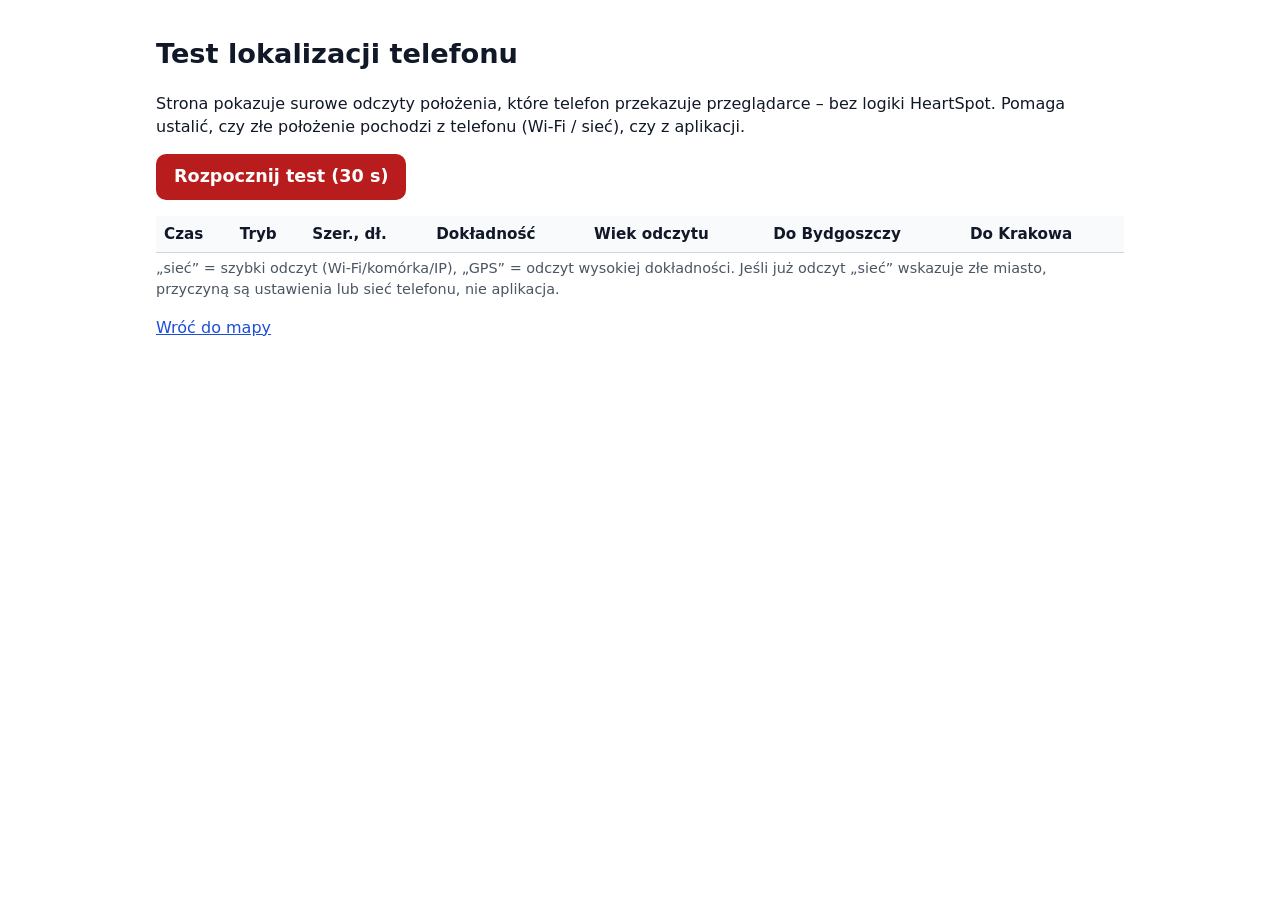
<file: web/test-lokalizacji.html>
<!doctype html>
<html lang="pl">
<head>
  <meta charset="utf-8">
  <meta name="viewport" content="width=device-width, initial-scale=1">
  <title>Test lokalizacji – HeartSpot</title>
  <link rel="icon" href="img/favicon.svg" type="image/svg+xml">
  <link rel="stylesheet" href="style.css?v=4">
</head>
<body>
  <main class="page">
    <h1>Test lokalizacji telefonu</h1>
    <p>Strona pokazuje surowe odczyty położenia, które telefon przekazuje przeglądarce – bez logiki HeartSpot.
      Pomaga ustalić, czy złe położenie pochodzi z telefonu (Wi-Fi / sieć), czy z aplikacji.</p>
    <p><button class="btn btn-primary" id="start" type="button">Rozpocznij test (30 s)</button></p>
    <p id="info" role="status" aria-live="polite" class="muted"></p>
    <div class="table-wrap">
      <table>
        <caption class="visually-hidden">Odczyty położenia</caption>
        <thead><tr><th scope="col">Czas</th><th scope="col">Tryb</th><th scope="col">Szer., dł.</th>
          <th scope="col">Dokładność</th><th scope="col">Wiek odczytu</th><th scope="col">Do Bydgoszczy</th><th scope="col">Do Krakowa</th></tr></thead>
        <tbody id="rows"></tbody>
      </table>
    </div>
    <p class="hint">„sieć” = szybki odczyt (Wi-Fi/komórka/IP), „GPS” = odczyt wysokiej dokładności.
      Jeśli już odczyt „sieć” wskazuje złe miasto, przyczyną są ustawienia lub sieć telefonu, nie aplikacja.</p>
    <p><a href="./">Wróć do mapy</a></p>
  </main>
  <script>
    (() => {
      const R = 6371;
      const dist = (a, b, c, d) => {
        const t = Math.PI / 180;
        const h = Math.sin((c - a) * t / 2) ** 2 + Math.cos(a * t) * Math.cos(c * t) * Math.sin((d - b) * t / 2) ** 2;
        return 2 * R * Math.asin(Math.sqrt(h));
      };
      const rows = document.getElementById('rows');
      const info = document.getElementById('info');
      const t0 = Date.now();
      function add(mode, pos, err) {
        const tr = document.createElement('tr');
        const cells = err
          ? [`${((Date.now() - t0) / 1000).toFixed(1)} s`, mode, `błąd ${err.code}: ${err.message}`, '', '', '', '']
          : [
            `${((Date.now() - t0) / 1000).toFixed(1)} s`, mode,
            `${pos.coords.latitude.toFixed(5)}, ${pos.coords.longitude.toFixed(5)}`,
            `±${Math.round(pos.coords.accuracy)} m`,
            `${Math.round((Date.now() - pos.timestamp) / 1000)} s`,
            `${dist(pos.coords.latitude, pos.coords.longitude, 53.1235, 18.0084).toFixed(1)} km`,
            `${dist(pos.coords.latitude, pos.coords.longitude, 50.0647, 19.945).toFixed(1)} km`,
          ];
        for (const c of cells) { const td = document.createElement('td'); td.textContent = c; tr.append(td); }
        rows.append(tr);
      }
      document.getElementById('start').addEventListener('click', () => {
        if (!('geolocation' in navigator)) { info.textContent = 'Brak API lokalizacji w tej przeglądarce.'; return; }
        info.textContent = 'Zbieram odczyty przez 30 s…';
        navigator.geolocation.getCurrentPosition((p) => add('sieć (szybki)', p), (e) => add('sieć (szybki)', null, e),
          { enableHighAccuracy: false, maximumAge: 120000, timeout: 5000 });
        navigator.geolocation.getCurrentPosition((p) => add('sieć (świeży)', p), (e) => add('sieć (świeży)', null, e),
          { enableHighAccuracy: false, maximumAge: 0, timeout: 10000 });
        const id = navigator.geolocation.watchPosition((p) => add('GPS', p), (e) => add('GPS', null, e),
          { enableHighAccuracy: true, maximumAge: 0, timeout: 30000 });
        setTimeout(() => { navigator.geolocation.clearWatch(id); info.textContent = 'Koniec testu – zrób zrzut ekranu tabeli.'; }, 30000);
      });
    })();
  </script>
</body>
</html>
</file>
<file: web/style.css>
:root {
  --red: #b91c1c;
  --red-dark: #8f1414;
  --green: #166534;
  --green-bg: #dcfce7;
  --blue: #1d4ed8;
  --blue-bg: #dbeafe;
  --amber-bg: #fef3c7;
  --amber: #78350f;
  --text: #111827;
  --muted: #4b5563;
  --border: #d1d5db;
  --bg: #ffffff;
  --panel-bg: #f9fafb;
  --focus: #f59e0b;
  --radius: 12px;
  font-family: system-ui, -apple-system, "Segoe UI", Roboto, "Noto Sans", sans-serif;
  color: var(--text);
  background: var(--bg);
}

* { box-sizing: border-box; }
html, body { height: 100%; margin: 0; }
body { display: flex; flex-direction: column; line-height: 1.45; font-size: 1rem; }

a { color: var(--blue); }
:focus-visible { outline: 3px solid var(--focus); outline-offset: 2px; }

.visually-hidden {
  position: absolute !important; width: 1px; height: 1px; padding: 0; margin: -1px;
  overflow: hidden; clip: rect(0 0 0 0); white-space: nowrap; border: 0;
}
.skip-link { position: absolute; left: -999px; top: 0; z-index: 2000; background: #fff; padding: .5rem 1rem; }
.skip-link:focus { left: .5rem; top: .5rem; }

/* ---------- górny pasek */
.topbar {
  display: flex; align-items: center; gap: .75rem; padding: .5rem 1rem;
  background: var(--red); color: #fff; min-height: 56px; flex: 0 0 auto;
}
.brand { display: flex; align-items: center; gap: .5rem; color: #fff; text-decoration: none; font-weight: 700; font-size: 1.15rem; }
.brand img { background: #fff; border-radius: 8px; padding: 2px; }
.topnav { display: flex; gap: .25rem; margin-left: .5rem; }
.topnav a { color: #fff; text-decoration: none; padding: .4rem .7rem; border-radius: 8px; }
.topnav a[aria-current="page"], .topnav a:hover { background: rgba(255,255,255,.18); }
.call-112 {
  margin-left: auto; display: inline-flex; align-items: center; gap: .4rem;
  background: #fff; color: var(--red-dark); font-weight: 800; text-decoration: none;
  padding: .55rem .9rem; border-radius: 999px; font-size: 1.05rem; min-height: 44px;
}
.call-112:hover { background: #fee2e2; }

/* ---------- układ */
.layout { flex: 1 1 auto; display: grid; grid-template-columns: minmax(320px, 420px) 1fr; min-height: 0; }
.panel { overflow-y: auto; padding: 1rem; background: var(--panel-bg); border-right: 1px solid var(--border); }
.map { min-height: 300px; }

@media (max-width: 760px) {
  .layout { grid-template-columns: 1fr; grid-template-rows: 45vh auto; }
  .map { order: 1; min-height: 45vh; }
  .panel { order: 2; border-right: 0; border-top: 1px solid var(--border); overflow: visible; }
  body { height: auto; }
  .brand-name { display: none; }
}

.cpr-tip { background: #fff; border-left: 4px solid var(--red); padding: .6rem .8rem; border-radius: 8px; margin: 0 0 .8rem; font-size: .95rem; }
.drafts-note { background: var(--blue-bg); color: #1e3a8a; border-radius: 10px; padding: .5rem .8rem; margin: 0 0 .8rem; font-size: .92rem; }
.drafts-note p { margin: 0 0 .2rem; font-weight: 700; }
.drafts-note ul { margin: 0; padding-left: 1.1rem; }
.loc-line { display: flex; flex-wrap: wrap; align-items: center; gap: .2rem .6rem; margin: 0 0 .5rem; font-size: .95rem; }
.loc-line .btn-link { min-height: 36px; padding: 0; }
.status { margin: .25rem 0 .75rem; color: var(--muted); }
.status.error { color: var(--red-dark); font-weight: 600; }

/* ---------- karta wyniku */
.result { background: #fff; border: 1px solid var(--border); border-radius: var(--radius); padding: 1rem; box-shadow: 0 1px 3px rgba(0,0,0,.08); }
.result-eta { margin: 0; font-size: 1.9rem; font-weight: 800; color: var(--red-dark); }
.result-eta .muted { font-size: 1rem; font-weight: 500; }
.result-name { margin: .2rem 0 .4rem; font-size: 1.25rem; }
.muted { color: var(--muted); }
.badge { display: inline-block; margin: 0 0 .6rem; padding: .2rem .6rem; border-radius: 999px; font-weight: 700; font-size: .9rem; }
.badge.k0 { background: var(--green-bg); color: var(--green); }
.badge.k1 { background: var(--green-bg); color: var(--green); border: 2px dashed var(--green); }
.badge.k2 { background: var(--blue-bg); color: var(--blue); }
.warning { background: var(--amber-bg); color: var(--amber); padding: .5rem .7rem; border-radius: 8px; font-weight: 600; }
.facts { margin: .5rem 0 1rem; }
.facts div { margin-bottom: .45rem; }
.facts dt { font-size: .8rem; text-transform: uppercase; letter-spacing: .03em; color: var(--muted); }
.facts dd { margin: 0; }
.actions { display: flex; gap: .5rem; flex-wrap: wrap; }

.btn {
  display: inline-flex; align-items: center; justify-content: center; min-height: 44px; padding: .5rem 1rem;
  border: 2px solid var(--text); background: #fff; color: var(--text); border-radius: 10px;
  font: inherit; font-weight: 600; cursor: pointer; text-decoration: none;
}
.btn:hover { background: #f3f4f6; }
.btn-primary { background: var(--red); border-color: var(--red); color: #fff; flex: 1 1 auto; font-size: 1.1rem; }
.btn-primary:hover { background: var(--red-dark); }
.btn-link { border: 0; background: none; color: var(--blue); padding-left: 0; text-decoration: underline; }

/* ---------- alternatywy */
.alternatives h2 { font-size: 1rem; margin: 1.2rem 0 .4rem; }
.alternatives ol { list-style: none; padding: 0; margin: 0; display: grid; gap: .4rem; }
.alternatives button {
  width: 100%; text-align: left; background: #fff; border: 1px solid var(--border); border-radius: 10px;
  padding: .55rem .7rem; font: inherit; cursor: pointer; min-height: 44px;
}
.alternatives button:hover { border-color: var(--text); }
.alternatives .alt-time { font-weight: 700; }

/* ---------- formularz lokalizacji */
.locate-form { margin-top: 1.2rem; padding-top: 1rem; border-top: 1px solid var(--border); }
.locate-form label { font-weight: 600; display: block; margin-bottom: .3rem; }
.locate-form .row { display: flex; gap: .4rem; }
.locate-form input { flex: 1 1 auto; min-height: 44px; padding: .4rem .6rem; border: 2px solid var(--muted); border-radius: 10px; font: inherit; }
.hint { font-size: .9rem; color: var(--muted); margin: .3rem 0 0; }

.legend { margin-top: 1rem; font-size: .92rem; }
.legend summary { cursor: pointer; font-weight: 600; min-height: 32px; }
.legend ul { padding-left: 0; list-style: none; }
.dot { display: inline-block; width: 14px; height: 14px; border-radius: 50%; vertical-align: -2px; margin-right: .3rem; }
.dot-24 { background: var(--green); }
.dot-24i { background: #fff; border: 3px solid var(--green); }
.dot-h { background: var(--blue); }

/* ---------- mapa */
.leaflet-container { font: inherit; }
.pin-marker { background: none; border: 0; }
.pin-marker svg { filter: drop-shadow(0 2px 2px rgba(0,0,0,.35)); }
.me-marker { width: 18px; height: 18px; border-radius: 50%; background: #2563eb; border: 3px solid #fff; box-shadow: 0 0 0 2px #2563eb; }

/* ---------- strona Dane */
.page { max-width: 1000px; margin: 0 auto; padding: 1rem; }
.page h1 { font-size: 1.7rem; }
.cards { display: grid; grid-template-columns: repeat(auto-fit, minmax(180px, 1fr)); gap: .75rem; margin: 1rem 0; }
.card { background: var(--panel-bg); border: 1px solid var(--border); border-radius: var(--radius); padding: .8rem 1rem; }
.card .num { font-size: 1.8rem; font-weight: 800; }
.table-wrap { overflow-x: auto; }
table { border-collapse: collapse; width: 100%; font-size: .95rem; }
th, td { border-bottom: 1px solid var(--border); padding: .45rem .5rem; text-align: left; vertical-align: top; }
th { background: var(--panel-bg); }
.downloads { display: flex; flex-wrap: wrap; gap: .5rem; }

/* ---------- strona Dodaj AED */
.add-section { margin: 1.5rem 0 2rem; }
fieldset { border: 1px solid var(--border); border-radius: var(--radius); padding: .8rem 1rem 1rem; margin: 0 0 1rem; background: var(--panel-bg); }
legend { font-weight: 700; padding: 0 .4rem; }
.grid2 { display: grid; grid-template-columns: repeat(2, minmax(0, 1fr)); gap: .6rem 1rem; }
.span2 { grid-column: span 2; }
@media (max-width: 640px) { .grid2 { grid-template-columns: 1fr; } .span2 { grid-column: auto; } }
.field label { display: block; font-weight: 600; margin-bottom: .2rem; }
.field input:not([type="checkbox"]), .field select, .week input[type="time"] {
  width: 100%; min-height: 44px; padding: .4rem .6rem; border: 2px solid var(--muted); border-radius: 10px; font: inherit; background: #fff;
}
.field.checkbox { display: flex; align-items: center; gap: .5rem; padding-top: 1.4rem; }
.field.checkbox label { margin: 0; }
input[type="checkbox"] { width: 22px; height: 22px; accent-color: var(--red); }
.pick-map { height: 320px; border-radius: var(--radius); border: 1px solid var(--border); margin: .5rem 0; }
.week { display: grid; gap: .35rem; margin: .5rem 0; }
.week-row { display: grid; grid-template-columns: 7.5rem 7rem 1fr auto 1fr; align-items: center; gap: .4rem; }
.week-row input[type="time"] { width: 100%; }
.week-row input[type="time"]:disabled { opacity: .45; }
.checkbox-inline { display: inline-flex; align-items: center; gap: .3rem; }
@media (max-width: 520px) { .week-row { grid-template-columns: 1fr 1fr; } .week-row span[aria-hidden] { display: none; } }
.errors { background: #fee2e2; color: var(--red-dark); border-radius: 10px; padding: .6rem 1rem; margin: .5rem 0 1rem; }
.errors p { margin: 0 0 .3rem; font-weight: 700; }
.add-status { font-weight: 600; margin: .6rem 0 0; }
.steps li { margin-bottom: .3rem; }
#import-report ul { max-height: 240px; overflow-y: auto; }

@media (prefers-reduced-motion: reduce) {
  * { transition: none !important; animation: none !important; scroll-behavior: auto !important; }
}
</file>
